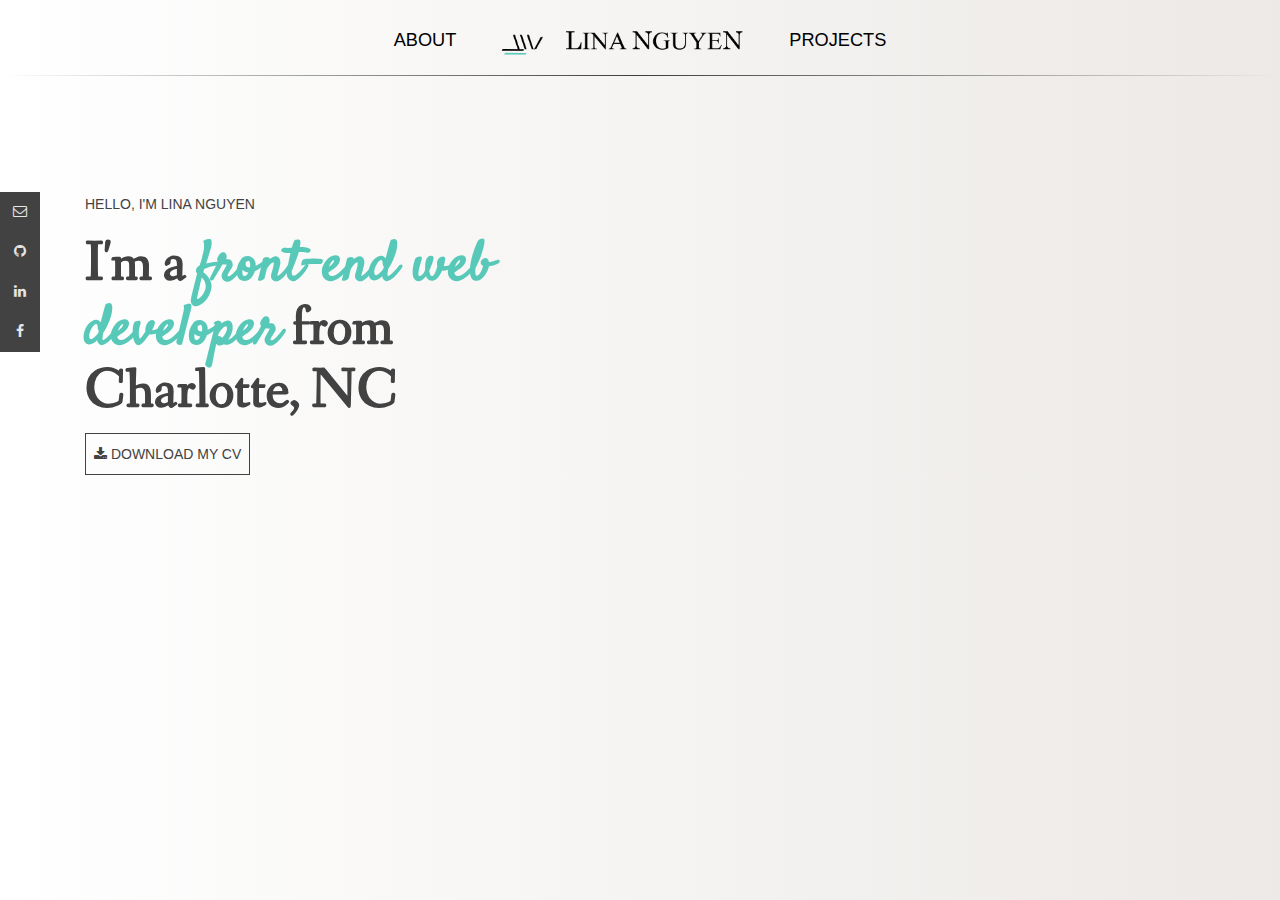
<file: index.html>
<!DOCTYPE html>
<html lang="en">
<head>
	<meta charset="UTF-8">
	<title>Lina Nguyen</title>
	<link rel="shortcut icon" href="img/logo.png"/>
	<link rel="stylesheet" type="text/css" href="css/style.css"/>
	<meta name="viewport" content="width=device-width, initial-scale=1">
	<link rel="stylesheet" href="bower_components/bootstrap/dist/css/bootstrap.css">
	<link rel="stylesheet" href="https://maxcdn.bootstrapcdn.com/font-awesome/4.6.1/css/font-awesome.min.css">
	<link href="https://fonts.googleapis.com/css?family=Fanwood+Text|Satisfy" rel="stylesheet" type="text/css">
</head>
<body ng-app="Portfolio">
	<div class="animate-view-container">
		<div class="socials animate">
			<a title="Email" href="mailto:kissa101295@gmail.com?Subject=Portfolio"><li class="email-sb sb"><i class="fa fa-envelope-o"></i></li></a>
			<a title="Github" href="https://github.com/kissa1001"><li class="github-sb sb"><i class="fa fa-github" target="_blank"></i></li></a>
			<a title="LinkedIn" href="https://www.linkedin.com/in/thu-linh-nguyen-6a7876108?trk=nav_responsive_tab_profile" target="_blank"><li class="linkedin-sb sb"><i class="fa fa-linkedin"></i></li></a>
			<a title="Facebook" href="https://www.facebook.com/linka.nguyen.5" target="_blank"><li class="fb-sb sb"><i class="fa fa-facebook"></i></li></a>
		</div>
		<div class="nav">
			<a class="about_link link" ng-href="#/about">About</a>
			<a id="logo" href="#/"><img src="img/myLOGO.png" alt="logo" style="width:250px;"></a>
			<a class="project_link link" ng-href="#/projects">Projects</a>
			<hr class="hr-small">
		</div>
		<div ng-view class="animate-view container"></div>
	</div>


	<script src="bower_components/angular/angular.js"></script>
	<script src="bower_components/angular-route/angular-route.js"></script>
	<script src="bower_components/angular-animate/angular-animate.js"></script>
	<script src="js/app.js"></script>
</body>
</html>
</file>
<file: css/style.css>
/*General Styling*/
html {
	box-sizing: border-box;
}
*, *:before, *:after {
	-webkit-box-sizing: border-box;
	-moz-box-sizing: border-box;
	box-sizing: inherit;
}
body{
	margin:0 0;
	overflow-y: auto;
	font-family: "Fanwood Text";
	background: #ECE9E6; 
	background: -webkit-linear-gradient(to left, #ECE9E6 , #FFFFFF); 
	background: linear-gradient(to left, #ECE9E6 , #FFFFFF);
}

.hr-small{
	border: 0;
	height: 1px;
	background-image: linear-gradient(to right, rgba(0, 0, 0, 0), rgba(0, 0, 0, 0.75), rgba(0, 0, 0, 0));
}

/*Scrollbar*/
::-webkit-scrollbar {
	width: 5px;
}

/* Track */
::-webkit-scrollbar-track {
	-webkit-box-shadow: inset 0 0 5px rgba(0,0,0,0.3); 
	-webkit-border-radius: 2px;
	border-radius: 2px;
}
/*Track piece*/
::-webkit-scrollbar-track-piece{
	background:none;
}
/* Handle */
::-webkit-scrollbar-thumb {
	-webkit-border-radius: 6px;
	border-radius: 6px;
	background: rgba(0,0,0,0.8); 
	-webkit-box-shadow: inset 0 0 4px rgba(0,0,0,0.5); 
}
::-webkit-scrollbar-thumb:window-inactive {
	background: rgba(255,0,0,0.4); 
}
													/*Animations*/
.animate-view.ng-enter,
.animate-view.ng-leave {
	-webkit-transition: 400ms cubic-bezier(0.250, 0.100, 0.250, 1.000) all;
    -moz-transition: 400ms cubic-bezier(0.250, 0.100, 0.250, 1.000) all;
    -ms-transition: 400ms cubic-bezier(0.250, 0.100, 0.250, 1.000) all;
    -o-transition: 400ms cubic-bezier(0.250, 0.100, 0.250, 1.000) all;
    transition: 400ms cubic-bezier(0.250, 0.100, 0.250, 1.000) all;
    position: relative;
    display: block;
}
.animate-view.ng-enter { opacity:0; z-index:100; }
.animate-view.ng-enter.ng-enter-active { opacity:1; }
.animate-view.ng-leave { opacity:1; z-index:99;}
.animate-view.ng-leave.ng-leave-active { opacity:0; }

.socials{
	float:left;
	position:fixed;
	list-style-type: none;
	margin-top: 15%;
}
.socials li {
	width: 40px;
	height: 40px;
	line-height: 38px;
	text-align: center;
	cursor: pointer;
}

.socials a:link,
.socials a:visited {
	position: relative;
	color: #e6e6e6 !important;
	text-decoration: none;
}
.sb{
	background-color:#424242;
	-webkit-transition: 0.7s;
	-moz-transition: 0.7s;
	-ms-transition: 0.7s;
	-o-transition: 0.7s;
	transition: 0.7s;
}
.sb:hover{
	-webkit-transition: 1s;
	-moz-transition: 1s;
	-ms-transition: 1s;
	-o-transition: 1s;
	transition: 1s;
	-moz-transform: translate(-7px, 0px);
	-webkit-transform: translate(-7px, 0px);
	-o-transform: translate(-7px, 0px);
	-ms-transform: translate(-7px, 0px);
	transform: translate(-7px, 0px);
}
							/*Navigation*/
.nav{
	text-align: center;
	padding-top: 1.5em;
	font-size: 1.3em;
}
.nav .about_link{
	margin-right:2em;
}
.nav .project_link{
	margin-left:2em;
}
.nav a{
	cursor: pointer;
	position: relative;
	text-transform: uppercase;
  	color: #000;
  	text-decoration: none;
}
.nav a:hover, .nav a:active, .nav a:visited{
  	color: #000;
  	text-decoration: none;
}
.nav .link:before{
	content: "";
	position: absolute;
	width: 100%;
	height: 2px;
	bottom: -2px;
	left: 0;
	background-color: #58C9B9;
	visibility: hidden;
	-webkit-transform: scaleX(0);
	transform: scaleX(0);
	-webkit-transition: all 0.3s ease-in-out 0s;
	transition: all 0.3s ease-in-out 0s;
}
.nav .link:hover:before{
	visibility: visible;
  	-webkit-transform: scaleX(1);
  	transform: scaleX(1);
}
                            /*Home page*/

.main{
	overflow-y: hidden;
}
#cv-download, #cv-download:visited, #cv-download:active{
	border:1px solid #424242;
	text-transform: uppercase;
	background: transparent;
	padding: 10px 8px 10px 8px;
	transition: 0.3s linear;
	color: #424242;
}
#cv-download:hover{
	border:1px solid #58C9B9;
	color: #58C9B9;
}
.hello-intro{
	text-transform: uppercase;
	color:#424242;
}
.cursive-intro{
	color:#58C9B9;
	font-family: 'Satisfy', cursive;
}
.heading{
	margin-top: 7em;
}
.main-header{
	color:#424242;
	font-family: "Fanwood Text";
	font-size: 4em;
	font-weight: 700;
}
									/**About**/
.about{
	padding-top: 3.5em;
}
.about-brief{
	font-size: 1.5em;
	color:#424242;
	font-family: "Fanwood Text";
	text-align: left;
}
.navpoint{
	color:#58C9B9;
}
.navpoint:hover{
	color:#58C9B9;
}
									/**Projects**/
.projects{
	margin-top: 2em;
	margin-bottom: 2em;
}
.project{
	margin-bottom: 4em;
}
.project-name{
	font-size: 2em;
	font-family: "Fanwood Text";
}
.project-brief{
	font-size: 1.5em;
	font-family: "Fanwood Text";
}
.project-links{
	list-style: none;
}
.link-btn{
	background-color:transparent;
	border: 2px solid #424242;
	padding-top: 0.3em;
	padding-right: 1em;
	padding-bottom: 0.3em;
	padding-left: 1em;
	font-size: 1.2em;
	font-family: "Fanwood Text";
}
.link-btn:hover{
	background-color:transparent;
	border: 2px solid #58C9B9;
	color:#58C9B9;
	-webkit-transition: 0.5s ease-out;
  	-moz-transition: 0.5s ease-out;
  	-o-transition: 0.5s ease-out;
  	transition: 0.5s ease-out;
}
.project-links a, .project-links a:visited{
	color:#424242;
	margin-right: 1em;
}
.project-links a:hover{
	color:#58C9B9;
	text-decoration: none;
}
.project-img{
	border-right:50px solid #424242;
}

														/**Media queries**/
@media only screen and (max-width: 500px) {
	.heading{
		margin-top: 6em;
		margin-left: 2.5em;
		font-size:0.9em;
	}
	#logo{
		float:left;
		display:block;
	}
	.nav .about_link{
		margin-right:0;
	}
	.nav .project_link{
		margin-left:0;
	}
	.project_link{
		margin-left: 0;
	}
	.socials{
		margin-top: 50%;
	}
	/**About**/
	.about{
		padding-top: 2em;
		padding-left: 2.5em;
		padding-bottom: 2em;
	}
	.img-container{
		display:none;
	}
	.bg-text{
		font-size: 2.8em;
	}
	.about-brief{
		font-size: 1.4em;
	}
	/**Projects**/
	.projects{
		padding-left: 2.5em;
		padding-bottom: 2em;
	}
	.project{
		margin-top: 2em;
		margin-bottom: 2em;
	}
	.project-name {
		font-size: 2em;
	}
	.project-desc{
		text-align: center;
		padding-bottom: 2em;
		font-size: 1em;
	}
}
@media only screen and (min-width : 500px) and (max-width: 768px) {
	.heading{
		margin-top: 5em;
		margin-left: 2em;
	}
	.socials{
		margin-top: 28%;
	}
	/**About**/
	.about{
		padding-top: 2em;
		padding-left: 2em;
		padding-bottom: 3em;
	}
	.img-container{
		display:none;
	}
	/**Projects**/
	.projects{
		padding-left: 2em;
	}
	.project{
		margin-bottom: 4em;
	}
	.project-desc{
		text-align: center;
		padding-bottom: 2em;
	}
}
@media only screen and (min-width : 768px) and (max-width: 1024px) {
	.heading{
		margin-top: 9em;
		margin-left: 2em;
	}
	/**About**/
	.about{
		padding-top: 3em;
		padding-left: 2em;
	}
	.img-container{
		display:none;
	}
	/**Projects**/
	.projects{
		padding-top: 2em;
		padding-left: 2em;
	}
	.project{
		padding-bottom: 2em;
	}
	.project-desc{
		text-align: center;
		padding-bottom: 2em;
	}
}
@media only screen and (min-width: 1440px) {
	.heading{
		margin-top: 10em;
	}
	.main-header{
		font-size: 4.5em;
	}
	.socials li {
		width: 60px;
		height: 60px;
		line-height: 50px;
	}
	/**About**/
	.about{
		padding-top: 4em;
	}
	.bg-text{
		font-size: 4em;
	}
	.about-brief{
		font-size: 2em;
	}
	/**Projects**/
	.projects{
		padding-top: 4.5em;
	}
	.projects-header{
		font-size: 4em;
	}
	.project{
		margin-top: 7em;
	}
	.project-name{
		font-size: 3em;
	}
	.project-brief{
		font-size: 2em;
	}
	.footer{
		margin-top: 5em;
		font-size: 2em;
	}
}
</file>
